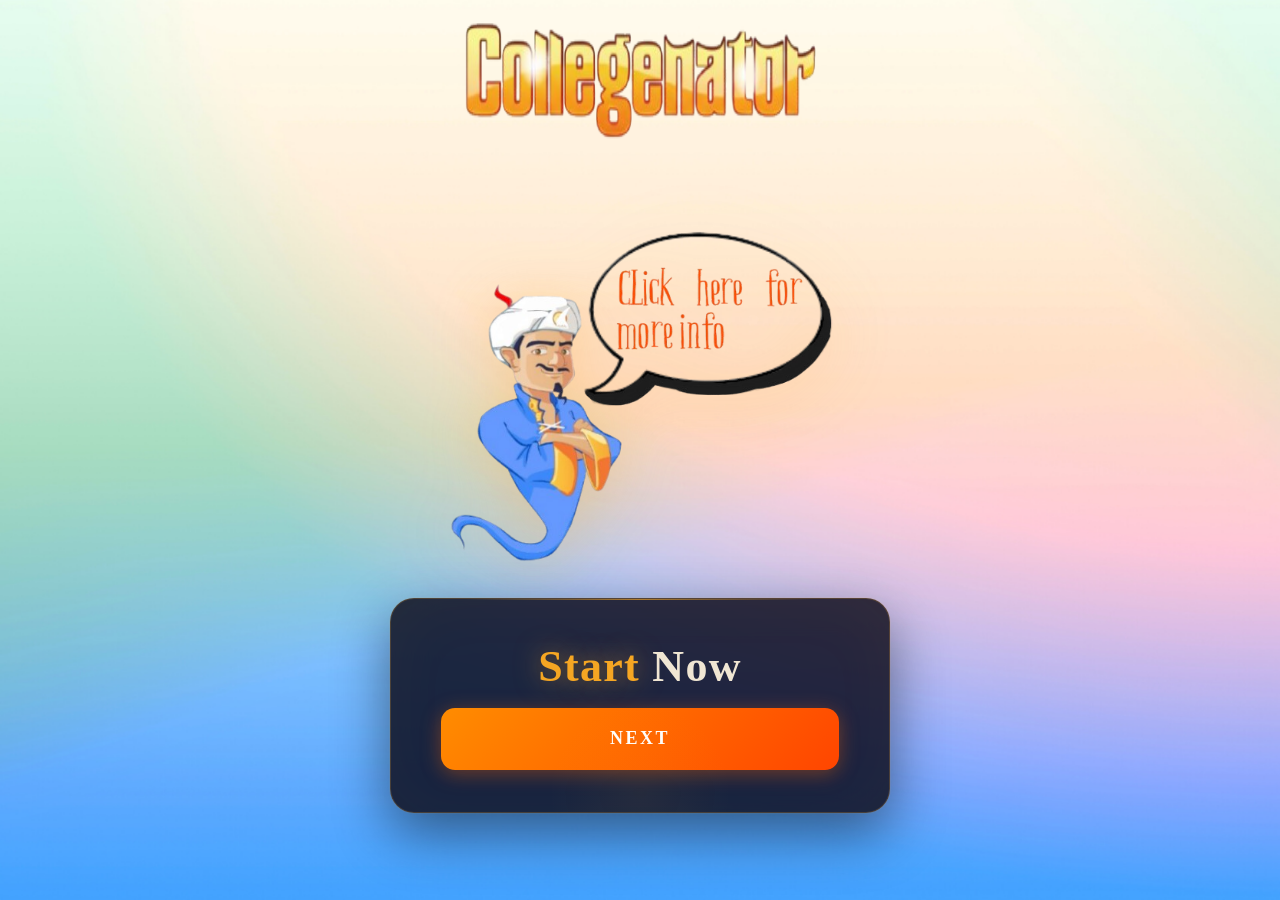
<file: frontend/index.html>
<!DOCTYPE html>
<html>

<head>
    <title>Log In Page</title>
    <link rel="stylesheet" href="/frontend/styles/index.css">
    <!-- Google tag (gtag.js) -->
    <script async src="https://www.googletagmanager.com/gtag/js?id=G-CL4HZK03WW"></script>
    <script>
    window.dataLayer = window.dataLayer || [];
    function gtag(){dataLayer.push(arguments);}
    gtag('js', new Date());

    gtag('config', 'G-CL4HZK03WW');
    </script>
</head>

<body>
    <div class="SignInPageHeader">
        <img src="/frontend/images/heading.png" alt="Heading" class="header">
    </div>
    
    <div class="SignInPage">
        <div class="akinator-image-div">
            <a href="copyrights.html">
                <img src="/frontend/images/MainPage.png" class="akinator-genie-stand-alone" alt="Akinator Genie">
            </a>
        </div>
        
        <div class="container">
            <div class="form-card">
                <h1><span>Start</span> Now</h1>
                <button type="submit" class="submit">Next</button>
            </div>
        </div>
    </div>
    
    <script src="/frontend/scripts/index.js"></script>
</body>

</html>
</file>
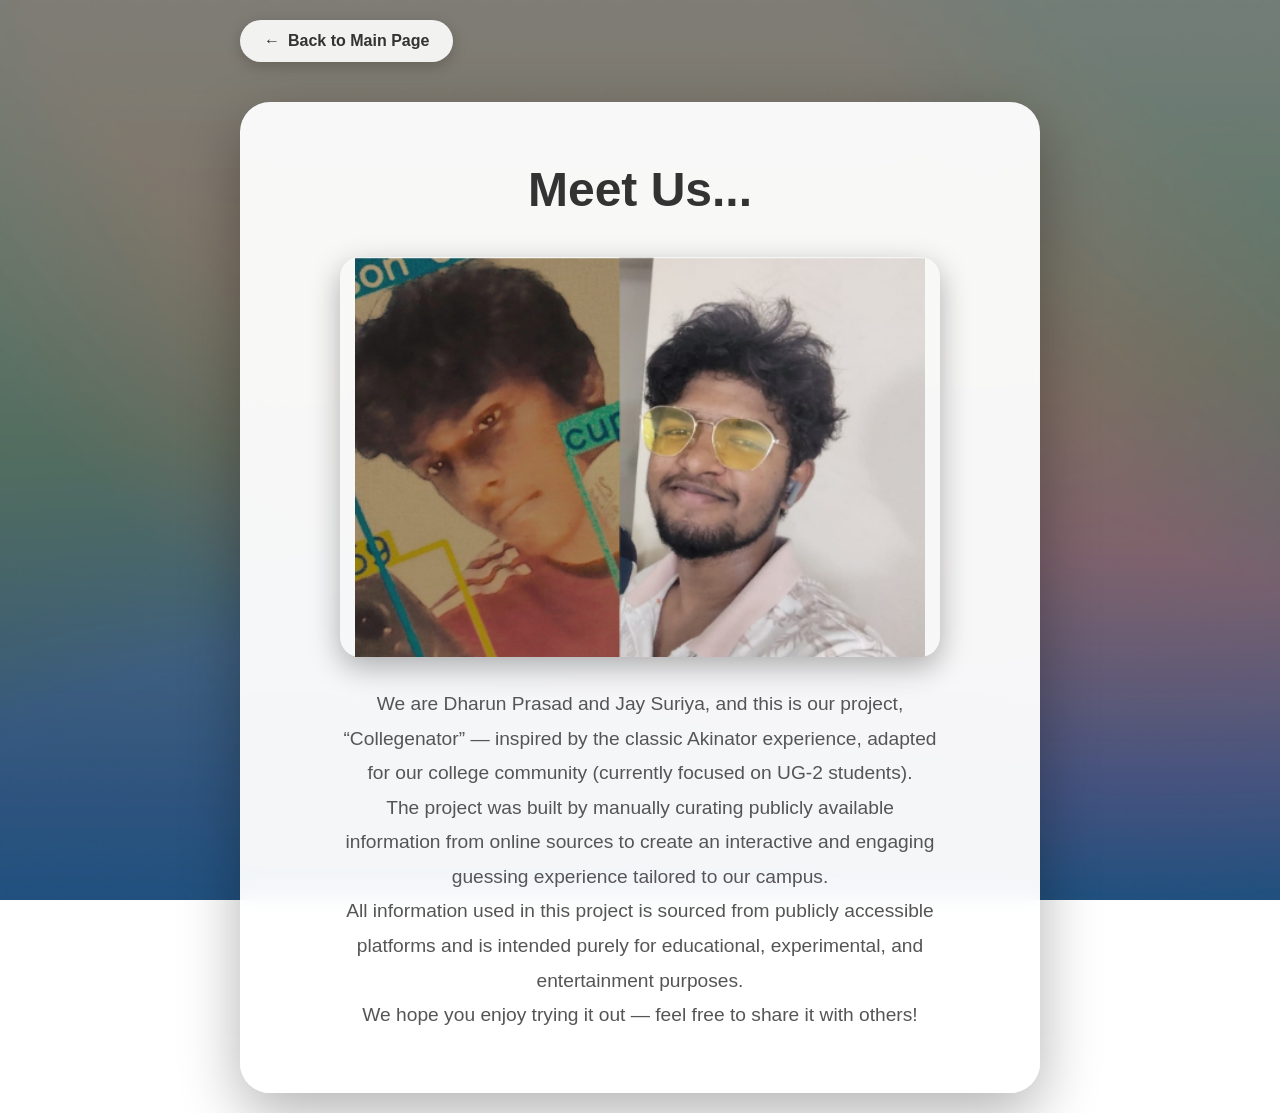
<file: frontend/copyrights.html>
<!DOCTYPE html>
<html lang="en">
<head>
    <meta charset="UTF-8">
    <meta name="viewport" content="width=device-width, initial-scale=1.0">
    <title>Credits - Meet Us</title>
    <link rel="stylesheet" href="/frontend/styles/copyrights.css">
</head>
<body>
    <div class="container">
        <a href="/frontend/index.html" class="back-button">
            <span>←</span>
            <span>Back to Main Page</span>
        </a>

        <div class="credits-card">
            <div class="header">
                <h1>Meet Us...</h1>
            </div>

            <div class="team-image">
                <img src="/frontend/images/Naanga.png" class="naanga">
            </div>

            <p class="description">
                We are Dharun Prasad and Jay Suriya, and this is our project, “Collegenator” — inspired by the classic Akinator experience, adapted for our college community (currently focused on UG-2 students).

            <br>The project was built by manually curating publicly available information from online sources to create an interactive and engaging guessing experience tailored to our campus.

            <br>All information used in this project is sourced from publicly accessible platforms and is intended purely for educational, experimental, and entertainment purposes.

           <br>We hope you enjoy trying it out — feel free to share it with others!

        </div>
    </div>
</body>
</html>
</file>
<file: frontend/styles/index.css>
/* ====================================================
   CLASSMATE ORACLE — index.css
   Dark Mystical Oracle theme
   Fonts: Cinzel (headings) + Nunito (body)
   All original class names preserved for JS compatibility
   ==================================================== */

/* ========== RESET ========== */
* {
    margin: 0;
    padding: 0;
    box-sizing: border-box;
}

/* ========== CSS VARIABLES ========== */
:root {
    --gold:         #f5a623;
    --gold-soft:    rgba(245, 166, 35, 0.25);
    --card-bg:      rgba(7, 5, 22, 0.82);
    --card-border:  rgba(245, 166, 35, 0.22);
    --text-bright:  #f0e6d3;
    --text-muted:   rgba(240, 230, 210, 0.45);
    --font-display: 'Cinzel', serif;
    --font-body:    'Nunito', sans-serif;
}

/* ========== BODY & BACKGROUND ========== */
body {
    background-image: url('/frontend/images/final.png');
    background-repeat: no-repeat;
    background-color: #1a0e2e;
    background-attachment: fixed;
    background-size: cover;
    font-family: var(--font-body);
    min-height: 100vh;
    overflow-x: hidden;
    /* No dark overlay — full background brightness preserved */
}

/* ========== STAR PARTICLES OVERLAY ========== */
.stars-overlay {
    position: fixed;
    inset: 0;
    pointer-events: none;
    z-index: 1;
    background-image:
        radial-gradient(1px 1px at  9% 12%, rgba(255,255,255,0.70) 0%, transparent 100%),
        radial-gradient(1px 1px at 24%  7%, rgba(255,255,255,0.50) 0%, transparent 100%),
        radial-gradient(1.5px 1.5px at 44% 19%, rgba(245,166,35,0.55) 0%, transparent 100%),
        radial-gradient(1px 1px at 68%  4%, rgba(255,255,255,0.55) 0%, transparent 100%),
        radial-gradient(1px 1px at 84% 14%, rgba(255,255,255,0.40) 0%, transparent 100%),
        radial-gradient(1px 1px at 14% 38%, rgba(255,255,255,0.30) 0%, transparent 100%),
        radial-gradient(1.5px 1.5px at 58% 33%, rgba(245,166,35,0.45) 0%, transparent 100%),
        radial-gradient(1px 1px at 91% 44%, rgba(255,255,255,0.35) 0%, transparent 100%),
        radial-gradient(1px 1px at 33% 58%, rgba(255,255,255,0.22) 0%, transparent 100%),
        radial-gradient(1px 1px at 76% 68%, rgba(245,166,35,0.35) 0%, transparent 100%),
        radial-gradient(1px 1px at  4% 74%, rgba(255,255,255,0.45) 0%, transparent 100%),
        radial-gradient(1.5px 1.5px at 52% 82%, rgba(255,255,255,0.28) 0%, transparent 100%),
        radial-gradient(1px 1px at 19% 91%, rgba(245,166,35,0.28) 0%, transparent 100%),
        radial-gradient(1px 1px at 81% 89%, rgba(255,255,255,0.38) 0%, transparent 100%),
        radial-gradient(1px 1px at 41% 95%, rgba(255,255,255,0.25) 0%, transparent 100%);
    animation: twinkle 7s ease-in-out infinite alternate;
}

/* ========== ANIMATIONS ========== */
@keyframes twinkle {
    0%   { opacity: 0.5; }
    100% { opacity: 0.95; }
}

@keyframes fadeDown {
    from { opacity: 0; transform: translateX(-50%) translateY(-20px); }
    to   { opacity: 1; transform: translateX(-50%) translateY(0);     }
}

@keyframes fadeUp {
    from { opacity: 0; transform: translateY(26px); }
    to   { opacity: 1; transform: translateY(0);    }
}

@keyframes float {
    0%, 100% { transform: translateY(0px);  }
    50%       { transform: translateY(-16px); }
}

@keyframes shimmer {
    0%        { left: -120%; }
    55%, 100% { left:  160%; }
}

/* ========== HEADER — stays fixed at top ========== */
.SignInPageHeader {
    position: fixed;
    top: 20px;
    left: 50%;
    transform: translateX(-50%);
    text-align: center;
    z-index: 10;
    animation: fadeDown 0.85s ease forwards;
}

.header {
    height: 100px;
    max-width: 100%;
    display: block;
}

/* ========== MAIN PAGE — natural viewport-centred flow ========== */
/*
 * KEY FIX: was "position: fixed; top: 200px" which caused scroll-trap.
 * Now uses min-height: 100vh + padding-top so content sits under the
 * fixed header and is vertically centred, while remaining scrollable
 * if the viewport is short.
 */
.SignInPage {
    position: relative;
    z-index: 5;
    display: flex;
    flex-direction: column;
    align-items: center;
    justify-content: center;
    min-height: 100vh;
    /* padding-top pushes content below the fixed header */
    padding: 145px 20px 40px;
    gap: 18px;
    width: 100%;
}

/* ========== GENIE IMAGE — in normal flex flow ========== */
.akinator-image-div {
    position: relative;
    text-align: center;
}

/* Warm glow orb under the genie */
.genie-glow {
    position: absolute;
    bottom: -10px;
    left: 50%;
    transform: translateX(-50%);
    width: 160px;
    height: 40px;
    background: radial-gradient(ellipse, rgba(245, 166, 35, 0.38) 0%, transparent 70%);
    border-radius: 50%;
    filter: blur(8px);
    pointer-events: none;
}

.akinator-genie-stand-alone {
    height: 220px;          /* compact default; overridden per breakpoint */
    max-width: 100%;
    object-fit: contain;
    display: block;
    animation: float 5s ease-in-out infinite;
    filter: drop-shadow(0 6px 28px rgba(245, 166, 35, 0.30));
    transition: filter 0.35s ease;
}

.akinator-genie-stand-alone:hover {
    filter: drop-shadow(0 6px 44px rgba(245, 166, 35, 0.60));
}

/* ========== CONTAINER ========== */
.container {
    position: relative;
    width: 100%;
    max-width: 440px;
    display: flex;
    justify-content: center;
}

/* ========== FORM CARD ========== */
.form-card {
    position: relative;
    overflow: hidden;
    background: var(--card-bg);
    backdrop-filter: blur(22px);
    -webkit-backdrop-filter: blur(22px);
    border: 1px solid var(--card-border);
    border-radius: 24px;
    padding: 34px 40px;
    width: 100%;
    box-shadow:
        0 0 0 1px rgba(245, 166, 35, 0.06),
        0 20px 56px rgba(0, 0, 0, 0.48),
        0 0 70px rgba(245, 166, 35, 0.04) inset;
    animation: fadeUp 0.9s 0.2s ease both;
}

/* Gold shimmer line across the top edge */
.form-card::before {
    content: '';
    position: absolute;
    top: 0;
    left: 15%;
    right: 15%;
    height: 1px;
    background: linear-gradient(90deg, transparent, var(--gold), transparent);
    opacity: 0.65;
    pointer-events: none;
}

/* Soft inner glow at card bottom */
.form-card::after {
    content: '';
    position: absolute;
    bottom: -70px;
    left: 50%;
    transform: translateX(-50%);
    width: 200px;
    height: 180px;
    background: radial-gradient(circle, rgba(245, 166, 35, 0.06) 0%, transparent 68%);
    pointer-events: none;
}

/* ========== CARD TYPOGRAPHY ========== */
h1 {
    margin: 0 0 14px 0;
    font-family: var(--font-display);
    font-size: 36px;
    font-weight: 700;
    letter-spacing: 0.03em;
    color: var(--text-bright);
    text-align: center;
}

h1 span {
    color: var(--gold);
    font-weight: 900;
    text-shadow: 0 0 26px rgba(245, 166, 35, 0.55);
}

/* Decorative gold rule */
.card-divider {
    width: 52px;
    height: 2px;
    background: linear-gradient(90deg, transparent, var(--gold), transparent);
    border-radius: 2px;
    margin: 0 auto 15px;
    opacity: 0.7;
}

.form-subtitle {
    text-align: center;
    color: var(--text-muted);
    font-family: var(--font-body);
    font-size: 13px;
    font-weight: 600;
    letter-spacing: 0.03em;
    line-height: 1.6;
    margin-bottom: 26px;
}

/* ========== SUBMIT BUTTON ========== */
.submit {
    position: relative;
    overflow: hidden;
    width: 100%;
    background: linear-gradient(135deg, #ff8c00 0%, #ff4500 100%);
    color: #fff;
    font-family: var(--font-display);
    font-size: 16px;
    font-weight: 700;
    letter-spacing: 0.14em;
    text-transform: uppercase;
    border: none;
    border-radius: 14px;
    padding: 18px 0;
    cursor: pointer;
    min-height: 56px;
    transition: transform 0.25s ease, box-shadow 0.25s ease;
    box-shadow: 0 4px 20px rgba(255, 100, 0, 0.38);
}

/* Shimmer sweep */
.submit::before {
    content: '';
    position: absolute;
    top: 0;
    left: -120%;
    width: 55%;
    height: 100%;
    background: linear-gradient(
        115deg,
        transparent 0%,
        rgba(255, 255, 255, 0.28) 50%,
        transparent 100%
    );
    animation: shimmer 3.2s ease-in-out infinite;
    pointer-events: none;
}

.submit:hover {
    transform: translateY(-3px);
    box-shadow: 0 10px 28px rgba(255, 80, 0, 0.58);
}

.submit:active {
    transform: translateY(0);
    box-shadow: 0 4px 12px rgba(255, 80, 0, 0.42);
}


/* ====================================================
   RESPONSIVE BREAKPOINTS
   ==================================================== */

/* ========== DESKTOP — 1201px+ ========== */
/* Viewport calc: 900px height → 900 - 168px padding - 40px bottom = 692px room
   Genie 360px + gap 22px + card ~285px = 667px → fits with 25px spare ✅       */
@media only screen and (min-width: 1201px) and (pointer: fine) {
    .header { height: 120px; }

    .SignInPage {
        padding-top: 168px;   /* header 120px + 28px buffer */
        gap: 22px;
    }

    .akinator-genie-stand-alone { height: 360px; }

    .container { max-width: 500px; }

    .form-card { padding: 42px 50px; }

    h1 {
        font-size: 44px;
        margin-bottom: 16px;
    }

    .form-subtitle {
        font-size: 14px;
        margin-bottom: 30px;
    }

    .submit {
        font-size: 18px;
        min-height: 62px;
        padding: 20px 0;
    }
}

/* ========== TABLET (TOUCH) — up to 1200px ========== */
@media only screen and (max-width: 1200px) and (pointer: coarse) {
    .SignInPageHeader { top: 28px; }
    .header { height: 140px; }

    .SignInPage {
        padding-top: 192px;
        gap: 28px;
    }

    .akinator-genie-stand-alone { height: 350px; }

    .container { max-width: 520px; }

    .form-card { padding: 44px 48px; }

    h1 {
        font-size: 44px;
        margin-bottom: 14px;
    }

    .submit {
        font-size: 22px;
        min-height: 76px;
        padding: 22px 0;
    }
}

/* ========== LAPTOP — up to 1200px, pointer: fine ========== */
/* Viewport calc: 768px height → 768 - 140px padding - 40px bottom = 588px room
   Genie 260px + gap 20px + card ~265px = 545px → fits with 43px spare ✅        */
@media only screen and (max-width: 1200px) and (pointer: fine) {
    .SignInPageHeader { top: 16px; }
    .header { height: 100px; }

    .SignInPage {
        padding-top: 140px;   /* header 100px + 30px buffer */
        gap: 20px;
    }

    .akinator-genie-stand-alone { height: 260px; }

    .container { max-width: 420px; }

    .container { margin-top: -70px; }

    .form-card { padding: 34px 38px; }

    h1 { font-size: 36px; }

    .submit {
        font-size: 16px;
        min-height: 56px;
        padding: 17px 0;
    }
}

@media only screen and (max-width: 980px) and (pointer: fine) {
    .akinator-genie-stand-alone { height: 220px; }

    .form-card {
        padding: 30px 32px;
        max-width: 390px;
    }

    h1 { font-size: 32px; }
}

/* ========== MOBILE — up to 768px ========== */
/*
 * Header goes static (no longer fixed) so it scrolls with content.
 * No need for !important overrides since SignInPage is already in flow.
 */
@media only screen and (max-width: 768px) {
    .SignInPageHeader {
        position: static;
        transform: none;
        left: auto;
        top: auto;
        padding: 22px 0 0;
        text-align: center;
        animation: none;
        opacity: 1;
    }

    .header {
        height: 90px;
        max-width: 80%;
        display: inline-block;
    }

    .SignInPage {
        min-height: auto;
        padding: 20px 20px 48px;
        justify-content: flex-start;
        gap: 24px;
    }

    /* Genie hidden on mobile */
    .akinator-image-div { display: none; }

    .container {
        width: 100%;
        max-width: 100%;
    }

    .form-card {
        padding: 36px 28px;
        border-radius: 20px;
    }

    h1 {
        font-size: 34px;
        margin-bottom: 13px;
    }

    .form-subtitle {
        font-size: 13px;
        margin-bottom: 28px;
    }

    .submit {
        font-size: 18px;
        min-height: 66px;
        padding: 20px 0;
    }
}

/* ========== SMALL MOBILE — up to 480px ========== */
@media only screen and (max-width: 480px) {
    .header { height: 72px; }

    .form-card { padding: 30px 22px; }

    h1 { font-size: 28px; }

    .form-subtitle {
        font-size: 12px;
        margin-bottom: 24px;
    }

    .submit {
        font-size: 16px;
        min-height: 60px;
    }
}

/* ========== XS MOBILE — up to 360px ========== */
@media only screen and (max-width: 360px) {
    .header { height: 60px; }

    .form-card { padding: 26px 18px; }

    h1 { font-size: 24px; }

    .form-subtitle { font-size: 11px; }

    .submit {
        font-size: 14px;
        min-height: 54px;
        padding: 16px 0;
    }
}
</file>
<file: frontend/styles/copyrights.css>
* {
    margin: 0;
    padding: 0;
    box-sizing: border-box;
}

body {
    font-family: 'Segoe UI', Tahoma, Geneva, Verdana, sans-serif;
    min-height: 100vh;
    background: url('/frontend/images/final.png') center/cover no-repeat;
    background-attachment: fixed;
    display: flex;
    align-items: center;
    justify-content: center;
    padding: 20px;
}

body::before {
    content: '';
    position: fixed;
    top: 0;
    left: 0;
    right: 0;
    bottom: 0;
    background: rgba(0, 0, 0, 0.5);
    z-index: 1;
}

.container {
    position: relative;
    z-index: 2;
    max-width: 800px;
    width: 100%;
}

.back-button {
    display: inline-flex;
    align-items: center;
    gap: 8px;
    background: rgba(255, 255, 255, 0.9);
    color: #333;
    padding: 12px 24px;
    border-radius: 50px;
    text-decoration: none;
    font-weight: 600;
    transition: all 0.3s ease;
    margin-bottom: 40px;
    box-shadow: 0 4px 15px rgba(0, 0, 0, 0.2);
}

.back-button:hover {
    background: white;
    transform: translateX(-5px);
}

.credits-card {
    background: rgba(255, 255, 255, 0.95);
    border-radius: 30px;
    padding: 60px 40px;
    text-align: center;
    box-shadow: 0 20px 60px rgba(0, 0, 0, 0.3);
    backdrop-filter: blur(10px);
}

.naanga{
    height: 400px;
    width: auto;
}

.header {
    margin-bottom: 40px;
}

.header h1 {
    font-size: 3em;
    color: #333;
    margin-bottom: 10px;
}

.team-image {
    width: 600px;
    height: 400px;
    margin: 0 auto 30px;
    border-radius: 20px;
    box-shadow: 0 10px 30px rgba(0, 0, 0, 0.3);
    display: flex;
    align-items: center;
    justify-content: center;
    color: black;
    font-size: 4em;
    font-weight: bold;
}

.description {
    color: #555;
    font-size: 1.2em;
    line-height: 1.8;
    max-width: 600px;
    margin: 0 auto;
}

/* ========== MOBILE MEDIA QUERIES ONLY ========== */

/* Tablets and below */
@media (max-width: 1024px) {
    .credits-card {
        padding: 50px 35px;
    }
    
    .header h1 {
        font-size: 2.5em;
    }
    
    .team-image {
        width: 500px;
        height: 350px;
    }
    
    .naanga {
        height: 350px;
    }
}

/* Mobile and Small Tablets */
@media (max-width: 768px) {
    body {
        padding: 15px;
        overflow-x: hidden;
    }
    
    .back-button {
        padding: 10px 20px;
        margin-bottom: 30px;
        font-size: 14px;
        min-height: 44px; /* Better touch target */
    }
    
    .credits-card {
        padding: 40px 30px;
    }

    .header h1 {
        font-size: 2.2em;
    }

    .team-image {
        width: 100%;
        max-width: 450px;
        height: auto;
        font-size: 3em;
    }
    
    .naanga {
        height: auto;
        max-height: 300px;
        width: 100%;
        object-fit: contain;
    }

    .description {
        font-size: 1.1em;
    }
}

/* Mobile Portrait */
@media (max-width: 480px) {
    body {
        padding: 10px;
    }
    
    .back-button {
        padding: 10px 18px;
        font-size: 13px;
        gap: 6px;
        margin-bottom: 20px;
    }
    
    .credits-card {
        padding: 30px 20px;
        border-radius: 20px;
    }
    
    .header {
        margin-bottom: 25px;
    }
    
    .header h1 {
        font-size: 1.8em;
    }
    
    .team-image {
        max-width: 100%;
        height: auto;
        font-size: 2.5em;
    }
    
    .naanga {
        max-height: 250px;
    }
    
    .description {
        font-size: 1em;
        line-height: 1.6;
    }
}

/* Very Small Phones */
@media (max-width: 360px) {
    body {
        padding: 8px;
    }
    
    .back-button {
        padding: 8px 16px;
        font-size: 12px;
        margin-bottom: 15px;
    }
    
    .credits-card {
        padding: 25px 15px;
        border-radius: 15px;
    }
    
    .header h1 {
        font-size: 1.6em;
    }
    
    .team-image {
        font-size: 2em;
    }
    
    .naanga {
        max-height: 200px;
    }
    
    .description {
        font-size: 0.95em;
        line-height: 1.5;
    }
}
</file>
